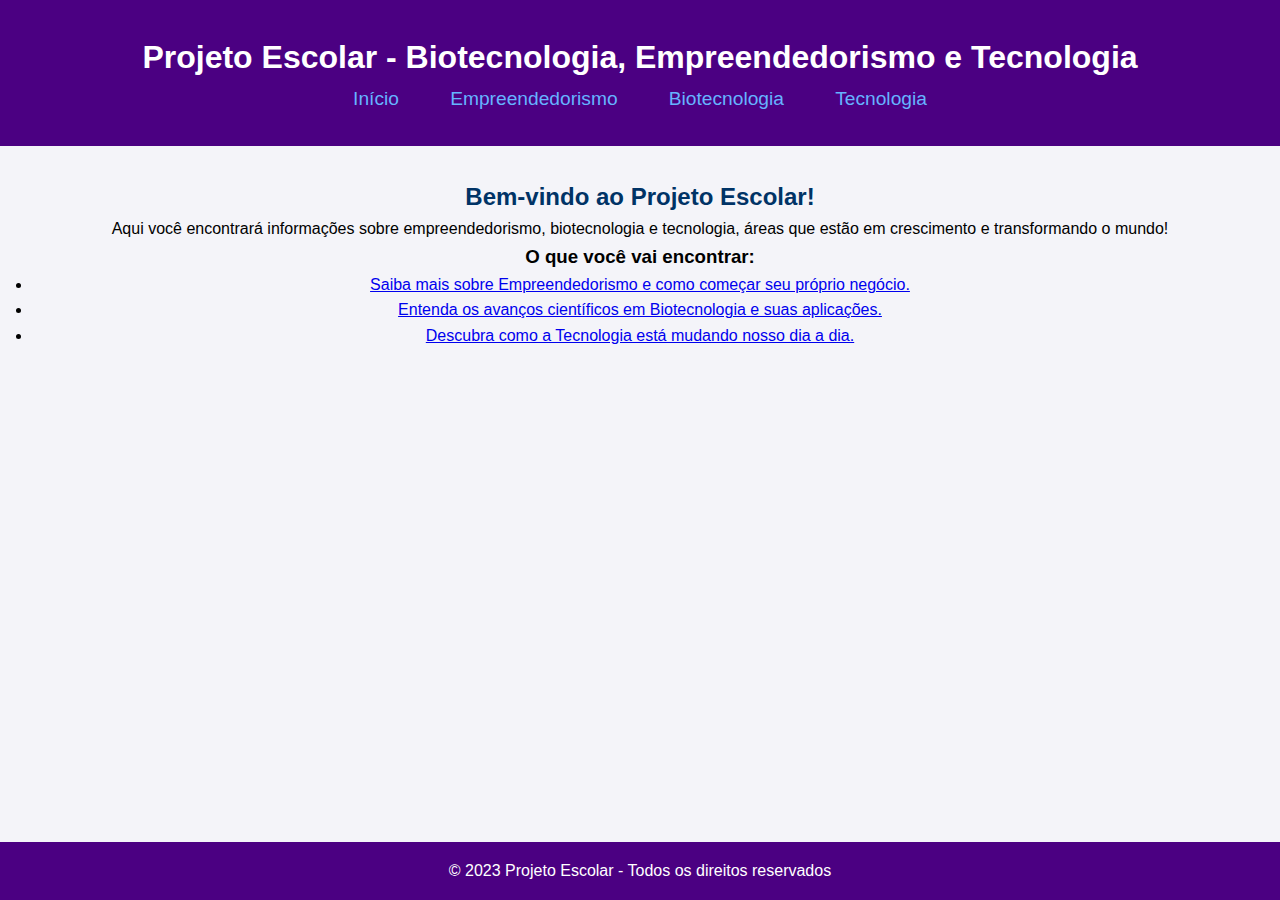
<file: index.html>
<!DOCTYPE html>
<html lang="pt-br">
<head>
    <meta charset="UTF-8">
    <meta name="viewport" content="width=device-width, initial-scale=1.0">
    <title>Início - Projeto Escolar</title>
    <link rel="stylesheet" href="style.css">
    <style>
        body {
            font-family: Arial, sans-serif;
            margin: 0;
            padding: 0;
            box-sizing: border-box;
            background-color: #f4f4f9;
        }

        header {
            background-color: #4b0082;
            color: white;
            text-align: center;
            padding: 2em;
        }

        nav ul {
            list-style: none;
            display: flex;
            justify-content: center;
            gap: 2em;
        }

        nav a {
            text-decoration: none;
            color: #d1b3ff;
            font-size: 1.2em;
        }

        main {
            padding: 2em;
            text-align: center;
        }

        h1 {
            color: #fff;
        }

        h2 {
            color: #4b0082;
        }

        img {
            width: 100%;
            max-width: 500px;
            height: auto;
            border: 2px solid #d1b3ff;
            border-radius: 8px;
        }

        footer {
            background-color: #4b0082;
            color: white;
            text-align: center;
            padding: 1em;
            position: fixed;
            bottom: 0;
            width: 100%;
        }
    </style>
</head>
<body>

    <header>
        <h1>Projeto Escolar - Biotecnologia, Empreendedorismo e Tecnologia</h1>
        <nav>
            <ul>
                <li><a href="index.html">Início</a></li>
                <li><a href="empreendedorismo.html">Empreendedorismo</a></li>
                <li><a href="biotecnologia.html">Biotecnologia</a></li>
                <li><a href="tecnologia.html">Tecnologia</a></li>
            </ul>
        </nav>
    </header>

    <main>
        <h2>Bem-vindo ao Projeto Escolar!</h2>
        <p>Aqui você encontrará informações sobre empreendedorismo, biotecnologia e tecnologia, áreas que estão em crescimento e transformando o mundo!</p>

        
        <section>
            <h3>O que você vai encontrar:</h3>
            <ul>
                <li><a href="empreendedorismo.html">Saiba mais sobre Empreendedorismo e como começar seu próprio negócio.</a></li>
                <li><a href="biotecnologia.html">Entenda os avanços científicos em Biotecnologia e suas aplicações.</a></li>
                <li><a href="tecnologia.html">Descubra como a Tecnologia está mudando nosso dia a dia.</a></li>
            </ul>
        </section>
    </main>

    <footer>
        <p>&copy; 2023 Projeto Escolar - Todos os direitos reservados</p>
    </footer>

</body>
</html>
</file>
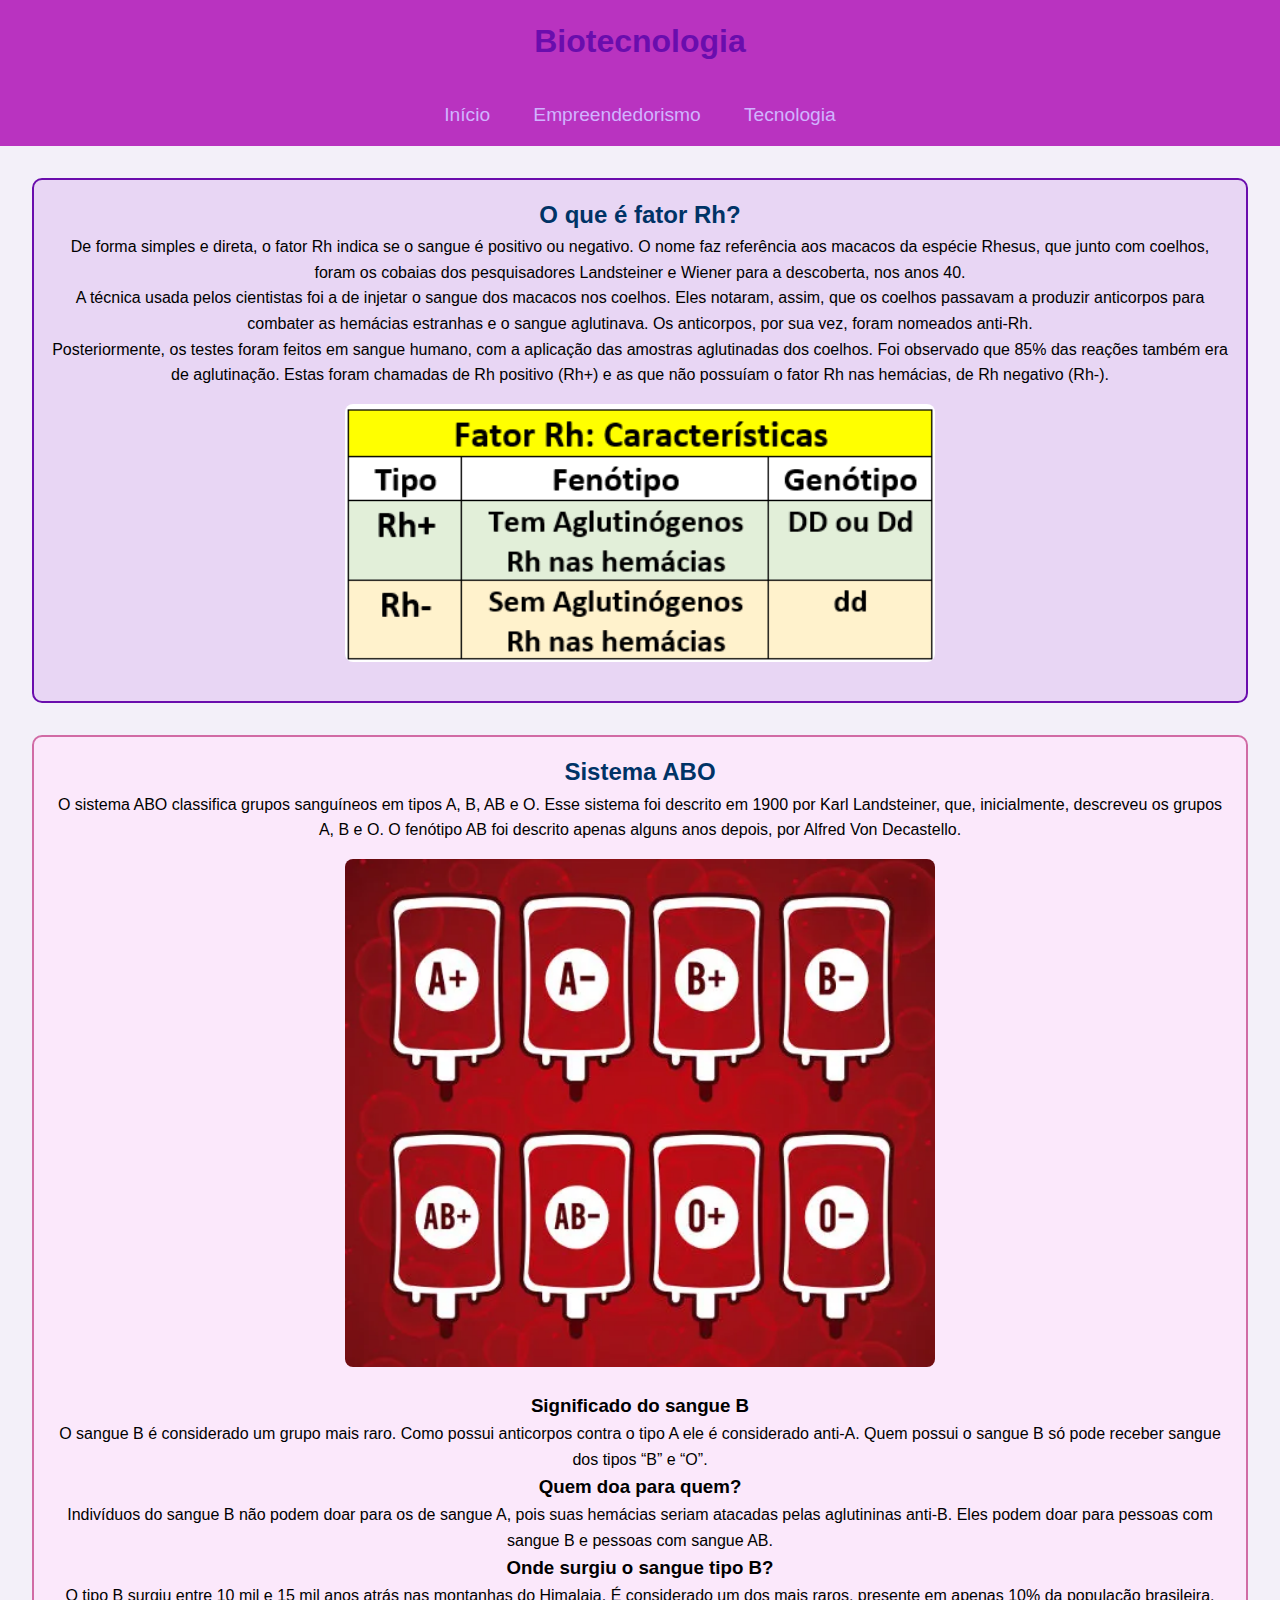
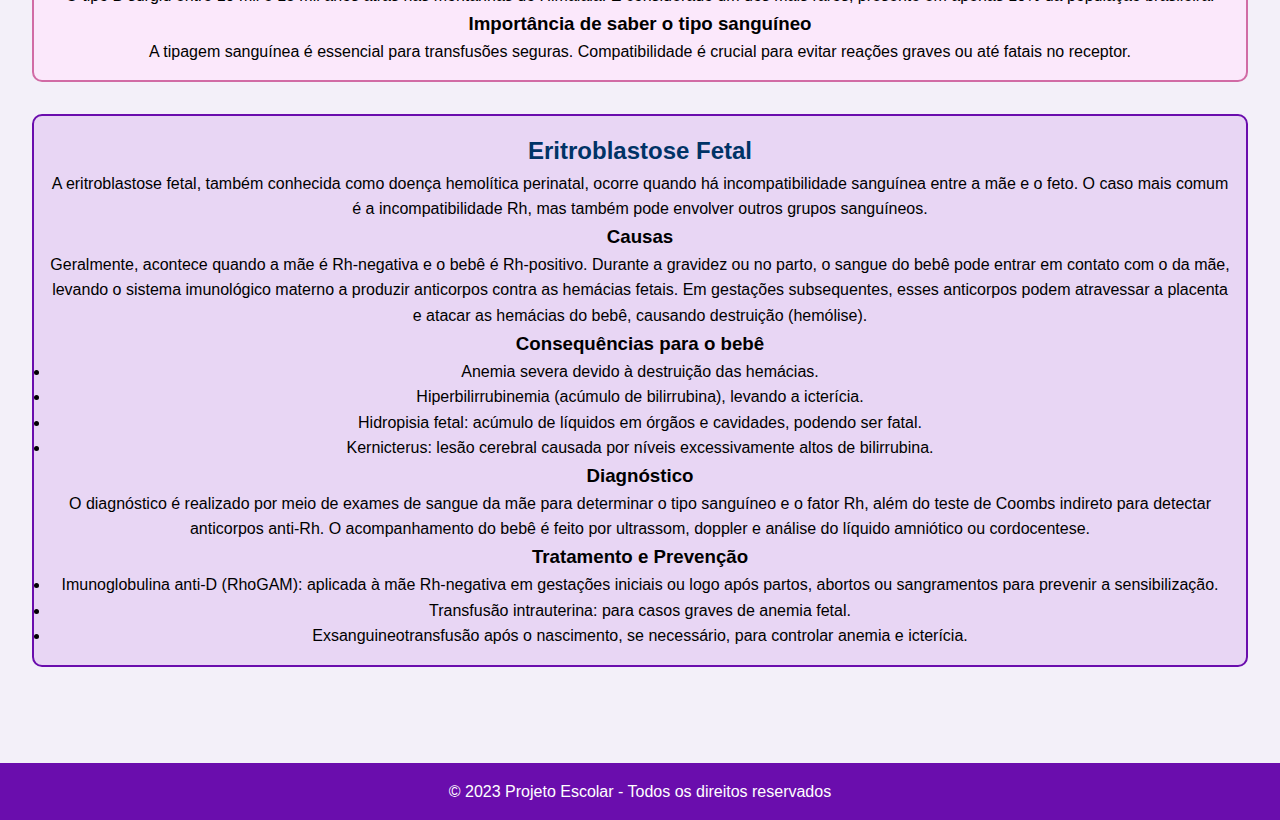
<file: biotecnologia.html>
<!DOCTYPE html>
<html lang="pt-br">
<head>
    <meta charset="UTF-8">
    <meta name="viewport" content="width=device-width, initial-scale=1.0">
    <title>Biotecnologia</title>
    <link rel="stylesheet" href="style.css">
</head>
<body>
    <header style="background-color: #ad0db5d5; padding: 1em; color: #ffffff; text-align: center;">
        <h1>Biotecnologia</h1>
        <nav>
            <ul style="list-style: none; display: flex; justify-content: center; gap: 1.5em;">
                <li><a href="index.html" style="color: #d1b3ff; text-decoration: none;">Início</a></li>
                <li><a href="empreendedorismo.html" style="color: #d1b3ff; text-decoration: none;">Empreendedorismo</a></li>
                <li><a href="tecnologia.html" style="color: #d1b3ff; text-decoration: none;">Tecnologia</a></li>
            </ul>
        </nav>
    </header>
    <style>
        body {
            font-family: Arial, sans-serif;
            margin: 0;
            padding: 0;
            background-color: #f3f0f9; /* Roxo bem claro */
        }

        header {
            background-color: #6a0dad; /* Roxo */
            color: white;
            text-align: center;
            padding: 1.5em;
        }

        nav ul {
            list-style: none;
            display: flex;
            justify-content: center;
            gap: 2em;
            padding: 0;
        }

        nav a {
            text-decoration: none;
            color: #dab3ff; /* Roxo claro */
            font-size: 1.2em;
        }

        main {
            padding: 2em;
            line-height: 1.6;
        }

        h1 {
            color: #6a0dad;
            text-align: center;
            margin-bottom: 1em;
        }

        .tema {
            margin-bottom: 2em;
            padding: 1em;
            border-radius: 10px;
        }

        .tema-1 {
            background-color: #e8d6f4; /* Lilás */
            border: 2px solid #6a0dad;
        }

        .tema-2 {
            background-color: #fbe8fb; /* Rosa claro */
            border: 2px solid #d16ba5;
        }

        h2 {
            color: #6a0dad;
        }

        img {
            width: 100%;
            max-width: 500px;
            height: auto;
            border-radius: 10px;
            margin: 1em 0;
        }

        footer {
            background-color: #6a0dad;
            color: white;
            text-align: center;
            padding: 1em;
            margin-top: 2em;
        }
    </style>

    <main>
        <section class="tema tema-1">
            <h2>O que é fator Rh?</h2>
            <p>De forma simples e direta, o fator Rh indica se o sangue é positivo ou negativo. O nome faz referência aos macacos da espécie Rhesus, que junto com coelhos, foram os cobaias dos pesquisadores Landsteiner e Wiener para a descoberta, nos anos 40.</p>
            <p>A técnica usada pelos cientistas foi a de injetar o sangue dos macacos nos coelhos. Eles notaram, assim, que os coelhos passavam a produzir anticorpos para combater as hemácias estranhas e o sangue aglutinava. Os anticorpos, por sua vez, foram nomeados anti-Rh.</p>
            <p>Posteriormente, os testes foram feitos em sangue humano, com a aplicação das amostras aglutinadas dos coelhos. Foi observado que 85% das reações também era de aglutinação. Estas foram chamadas de Rh positivo (Rh+) e as que não possuíam o fator Rh nas hemácias, de Rh negativo (Rh-).</p>
            <img src="img/Fator-Rh-tabela.webp" alt="Imagem representando o fator Rh">
        </section>

        <section class="tema tema-2">
            <h2>Sistema ABO</h2>
            <p>O sistema ABO classifica grupos sanguíneos em tipos A, B, AB e O. Esse sistema foi descrito em 1900 por Karl Landsteiner, que, inicialmente, descreveu os grupos A, B e O. O fenótipo AB foi descrito apenas alguns anos depois, por Alfred Von Decastello.</p>
            <img src="img/alem-sistema-abo-importante-conhecer-sistema-rh-antes-realizar-uma-transfusao-sanguinea-559ae450ca6ac.webp" alt="Imagem representando o sistema ABO">
            <h3>Significado do sangue B</h3>
            <p>O sangue B é considerado um grupo mais raro. Como possui anticorpos contra o tipo A ele é considerado anti-A. Quem possui o sangue B só pode receber sangue dos tipos “B” e “O”.</p>
            <h3>Quem doa para quem?</h3>
            <p>Indivíduos do sangue B não podem doar para os de sangue A, pois suas hemácias seriam atacadas pelas aglutininas anti-B. Eles podem doar para pessoas com sangue B e pessoas com sangue AB.</p>
            <h3>Onde surgiu o sangue tipo B?</h3>
            <p>O tipo B surgiu entre 10 mil e 15 mil anos atrás nas montanhas do Himalaia. É considerado um dos mais raros, presente em apenas 10% da população brasileira.</p>
            <h3>Importância de saber o tipo sanguíneo</h3>
            <p>A tipagem sanguínea é essencial para transfusões seguras. Compatibilidade é crucial para evitar reações graves ou até fatais no receptor.</p>
        </section>

        <!-- Novo Tema: Eritroblastose Fetal -->
        <section class="tema tema-1">
            <h2>Eritroblastose Fetal</h2>
            <p>A eritroblastose fetal, também conhecida como doença hemolítica perinatal, ocorre quando há incompatibilidade sanguínea entre a mãe e o feto. O caso mais comum é a incompatibilidade Rh, mas também pode envolver outros grupos sanguíneos.</p>
            <h3>Causas</h3>
            <p>Geralmente, acontece quando a mãe é Rh-negativa e o bebê é Rh-positivo. Durante a gravidez ou no parto, o sangue do bebê pode entrar em contato com o da mãe, levando o sistema imunológico materno a produzir anticorpos contra as hemácias fetais. Em gestações subsequentes, esses anticorpos podem atravessar a placenta e atacar as hemácias do bebê, causando destruição (hemólise).</p>
            <h3>Consequências para o bebê</h3>
            <ul>
                <li>Anemia severa devido à destruição das hemácias.</li>
                <li>Hiperbilirrubinemia (acúmulo de bilirrubina), levando a icterícia.</li>
                <li>Hidropisia fetal: acúmulo de líquidos em órgãos e cavidades, podendo ser fatal.</li>
                <li>Kernicterus: lesão cerebral causada por níveis excessivamente altos de bilirrubina.</li>
            </ul>
            <h3>Diagnóstico</h3>
            <p>O diagnóstico é realizado por meio de exames de sangue da mãe para determinar o tipo sanguíneo e o fator Rh, além do teste de Coombs indireto para detectar anticorpos anti-Rh. O acompanhamento do bebê é feito por ultrassom, doppler e análise do líquido amniótico ou cordocentese.</p>
            <h3>Tratamento e Prevenção</h3>
            <ul>
                <li>Imunoglobulina anti-D (RhoGAM): aplicada à mãe Rh-negativa em gestações iniciais ou logo após partos, abortos ou sangramentos para prevenir a sensibilização.</li>
                <li>Transfusão intrauterina: para casos graves de anemia fetal.</li>
                <li>Exsanguineotransfusão após o nascimento, se necessário, para controlar anemia e icterícia.</li>
            </ul>
        </section>
    </main>

    <footer>
        <p>&copy; 2023 Projeto Escolar - Todos os direitos reservados</p>
    </footer>
</body>
</html>
</file>
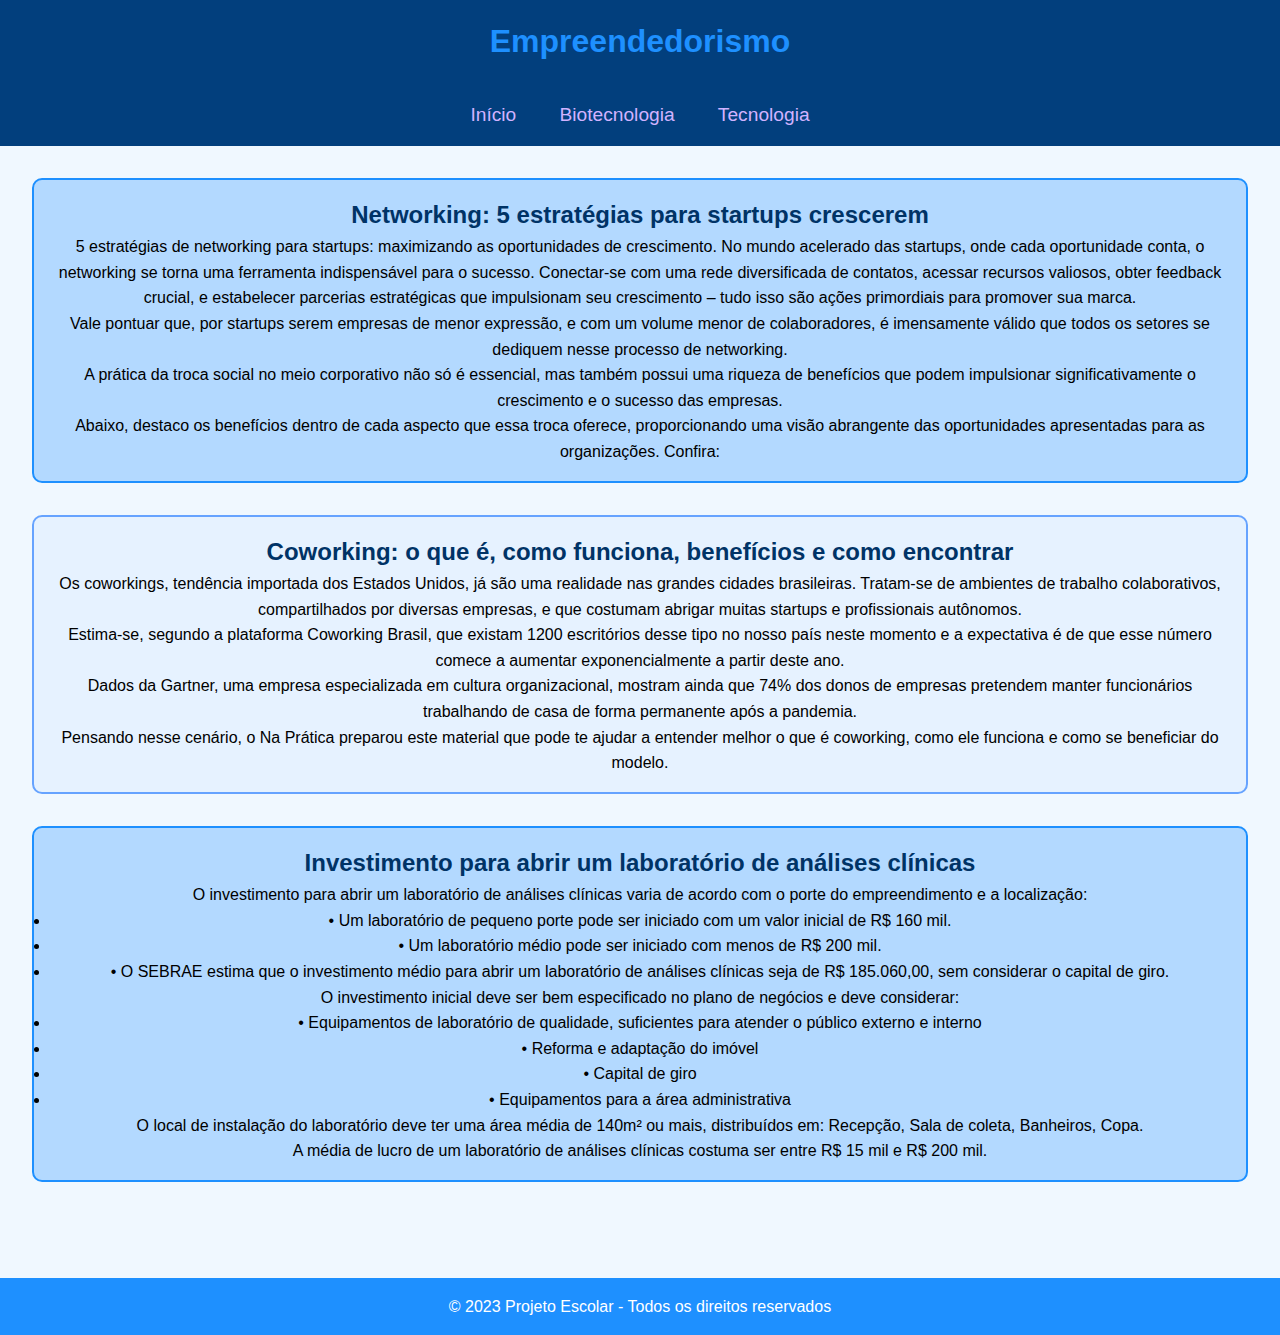
<file: empreendedorismo.html>
<!DOCTYPE html>
<html lang="pt-br">
<head>
    <meta charset="UTF-8">
    <meta name="viewport" content="width=device-width, initial-scale=1.0">
    <title>Empreendedorismo</title>
    <link rel="stylesheet" href="style.css">
</head>
<body>
    <header style="background-color: #023f7d; padding: 1em; color: #ffffff; text-align: center;">
        <h1>Empreendedorismo</h1>
        <nav>
            <ul style="list-style: none; display: flex; justify-content: center; gap: 1.5em;">
                <li><a href="index.html" style="color: #d1b3ff; text-decoration: none;">Início</a></li>
                <li><a href="biotecnologia.html" style="color: #d1b3ff; text-decoration: none;">Biotecnologia</a></li>
                <li><a href="tecnologia.html" style="color: #d1b3ff; text-decoration: none;">Tecnologia</a></li>
            </ul>
        </nav>
    </header>
    <style>
        body {
            font-family: Arial, sans-serif;
            margin: 0;
            padding: 0;
            background-color: #f0f8ff; /* Azul claro */
        }

        header {
            background-color: #1E90FF; /* Azul */
            color: white;
            text-align: center;
            padding: 1.5em;
        }

        nav ul {
            list-style: none;
            display: flex;
            justify-content: center;
            gap: 2em;
            padding: 0;
        }

        nav a {
            text-decoration: none;
            color: #ffffff; /* Branco */
            font-size: 1.2em;
        }

        main {
            padding: 2em;
            line-height: 1.6;
        }

        h1 {
            color: #1E90FF;
            text-align: center;
            margin-bottom: 1em;
        }

        .tema {
            margin-bottom: 2em;
            padding: 1em;
            border-radius: 10px;
        }

        .tema-1 {
            background-color: #b3d9ff; /* Azul claro */
            border: 2px solid #1E90FF;
        }

        .tema-2 {
            background-color: #e6f2ff; /* Azul bem claro */
            border: 2px solid #66a3ff;
        }

        h2 {
            color: #1E90FF;
        }

        img {
            width: 100%;
            max-width: 500px;
            height: auto;
            border-radius: 10px;
            margin: 1em 0;
        }

        footer {
            background-color: #1E90FF;
            color: white;
            text-align: center;
            padding: 1em;
            margin-top: 2em;
        }
    </style>
    <main>
        <!-- Seção de Networking -->
        <section class="tema tema-1">
            <h2>Networking: 5 estratégias para startups crescerem</h2>
            <p>5 estratégias de networking para startups: maximizando as oportunidades de crescimento. No mundo acelerado das startups, onde cada oportunidade conta, o networking se torna uma ferramenta indispensável para o sucesso. Conectar-se com uma rede diversificada de contatos, acessar recursos valiosos, obter feedback crucial, e estabelecer parcerias estratégicas que impulsionam seu crescimento – tudo isso são ações primordiais para promover sua marca.</p>
            <p>Vale pontuar que, por startups serem empresas de menor expressão, e com um volume menor de colaboradores, é imensamente válido que todos os setores se dediquem nesse processo de networking.</p>
            <p>A prática da troca social no meio corporativo não só é essencial, mas também possui uma riqueza de benefícios que podem impulsionar significativamente o crescimento e o sucesso das empresas.</p>
            <p>Abaixo, destaco os benefícios dentro de cada aspecto que essa troca oferece, proporcionando uma visão abrangente das oportunidades apresentadas para as organizações. Confira:</p>
        </section>

        <!-- Seção de Coworking -->
        <section class="tema tema-2">
            <h2>Coworking: o que é, como funciona, benefícios e como encontrar</h2>
            <p>Os coworkings, tendência importada dos Estados Unidos, já são uma realidade nas grandes cidades brasileiras. Tratam-se de ambientes de trabalho colaborativos, compartilhados por diversas empresas, e que costumam abrigar muitas startups e profissionais autônomos.</p>
            <p>Estima-se, segundo a plataforma Coworking Brasil, que existam 1200 escritórios desse tipo no nosso país neste momento e a expectativa é de que esse número comece a aumentar exponencialmente a partir deste ano.</p>
            <p>Dados da Gartner, uma empresa especializada em cultura organizacional, mostram ainda que 74% dos donos de empresas pretendem manter funcionários trabalhando de casa de forma permanente após a pandemia.</p>
            <p>Pensando nesse cenário, o Na Prática preparou este material que pode te ajudar a entender melhor o que é coworking, como ele funciona e como se beneficiar do modelo.</p>
        </section>

        <!-- Seção de Investimento para abrir laboratório -->
        <section class="tema tema-1">
            <h2>Investimento para abrir um laboratório de análises clínicas</h2>
            <p>O investimento para abrir um laboratório de análises clínicas varia de acordo com o porte do empreendimento e a localização:</p>
            <ul>
                <li>• Um laboratório de pequeno porte pode ser iniciado com um valor inicial de R$ 160 mil.</li>
                <li>• Um laboratório médio pode ser iniciado com menos de R$ 200 mil.</li>
                <li>• O SEBRAE estima que o investimento médio para abrir um laboratório de análises clínicas seja de R$ 185.060,00, sem considerar o capital de giro.</li>
            </ul>
            <p>O investimento inicial deve ser bem especificado no plano de negócios e deve considerar:</p>
            <ul>
                <li>• Equipamentos de laboratório de qualidade, suficientes para atender o público externo e interno</li>
                <li>• Reforma e adaptação do imóvel</li>
                <li>• Capital de giro</li>
                <li>• Equipamentos para a área administrativa</li>
            </ul>
            <p>O local de instalação do laboratório deve ter uma área média de 140m² ou mais, distribuídos em: Recepção, Sala de coleta, Banheiros, Copa.</p>
            <p>A média de lucro de um laboratório de análises clínicas costuma ser entre R$ 15 mil e R$ 200 mil.</p>
        </section>
    </main>

    <footer>
        <p>&copy; 2023 Projeto Escolar - Todos os direitos reservados</p>
    </footer>

</body>
</html>
</file>
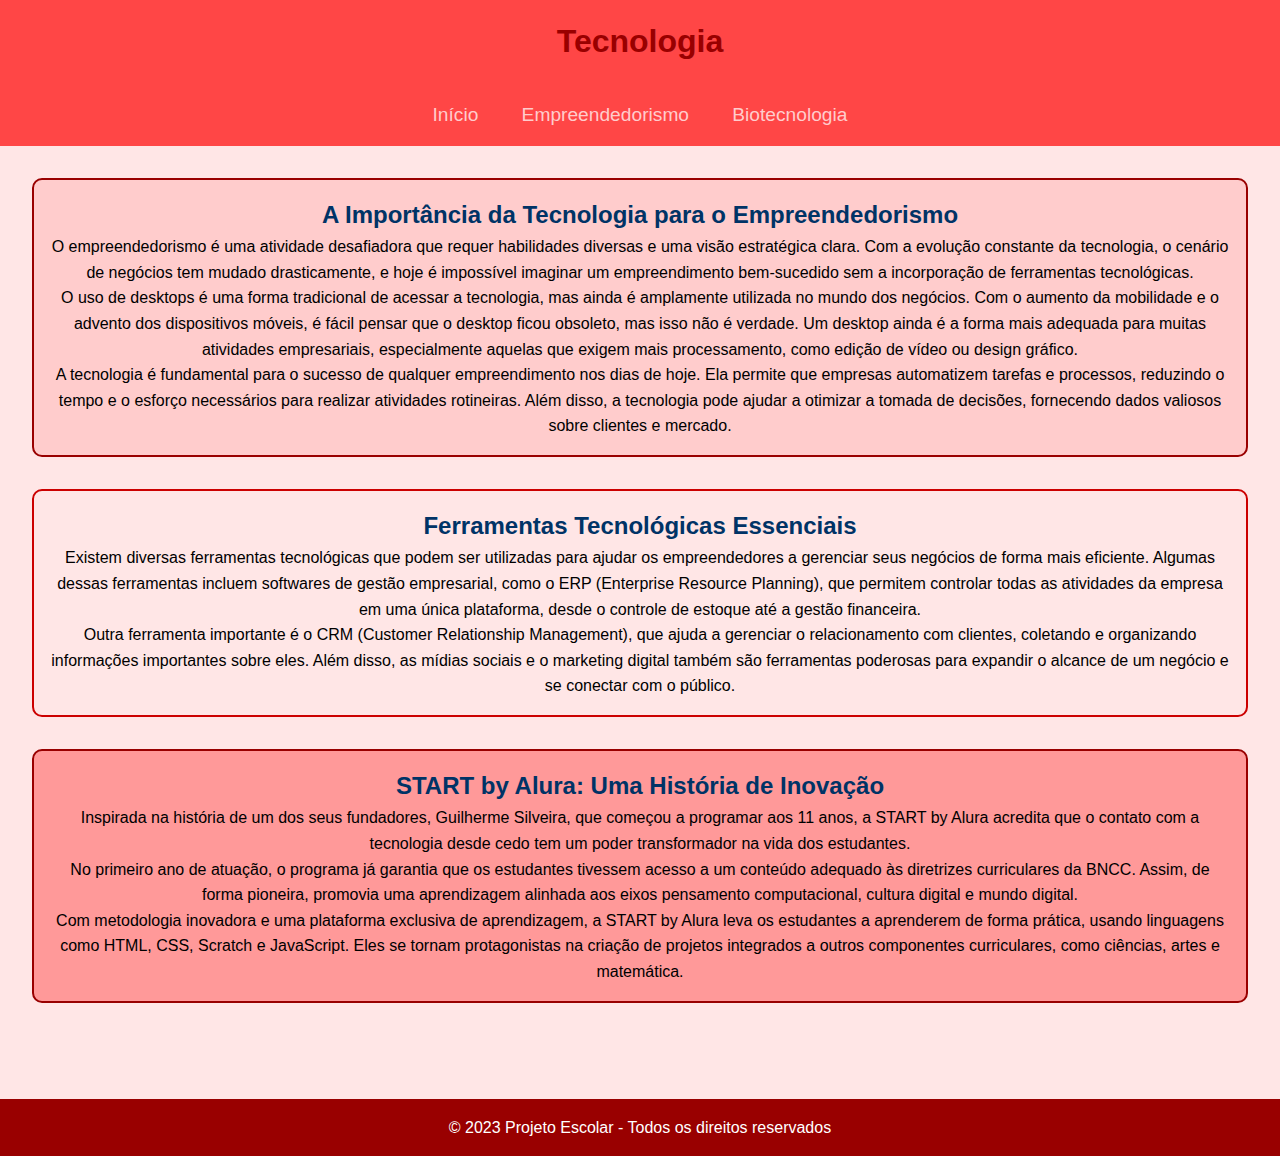
<file: tecnologia.html>
<!DOCTYPE html>
<html lang="pt-br">
<head>
    <meta charset="UTF-8">
    <meta name="viewport" content="width=device-width, initial-scale=1.0">
    <title>Tecnologia</title>
    <link rel="stylesheet" href="style.css">
</head>
<body>
    <header style="background-color: #ff0505b6; padding: 1em; color: #f9f9f9; text-align: center;">
        <h1>Tecnologia</h1>
        <nav>
            <ul style="list-style: none; display: flex; justify-content: center; gap: 1.5em;">
                <li><a href="index.html" style="color: #ffcccc; text-decoration: none;">Início</a></li>
                <li><a href="empreendedorismo.html" style="color: #ffcccc; text-decoration: none;">Empreendedorismo</a></li>
                <li><a href="biotecnologia.html" style="color: #ffcccc; text-decoration: none;">Biotecnologia</a></li>
            </ul>
        </nav>
    </header>

    <style>
        body {
            font-family: Arial, sans-serif;
            margin: 0;
            padding: 0;
            background-color: #ffe6e6; /* Vermelho claro */
        }

        header {
            background-color: #990000; /* Vermelho escuro */
            color: white;
            text-align: center;
            padding: 1.5em;
        }

        nav ul {
            list-style: none;
            display: flex;
            justify-content: center;
            gap: 2em;
            padding: 0;
        }

        nav a {
            text-decoration: none;
            color: #ffcccc; /* Vermelho claro */
            font-size: 1.2em;
        }

        main {
            padding: 2em;
            line-height: 1.6;
        }

        .tema {
            margin-bottom: 2em;
            padding: 1em;
            border-radius: 10px;
        }

        .tema-1 {
            background-color: #ffcccc; /* Vermelho suave */
            border: 2px solid #990000;
        }

        .tema-2 {
            background-color: #ffe6e6; /* Vermelho claríssimo */
            border: 2px solid #cc0000;
        }

        .tema-3 {
            background-color: #ff9999; /* Vermelho pastel */
            border: 2px solid #990000;
        }

        .tema-4 {
            background-color: #ffb3b3; /* Vermelho suave */
            border: 2px solid #b30000;
        }

        h1 {
            color: #990000;
            text-align: center;
            margin-bottom: 1em;
        }

        h2 {
            color: #990000;
        }

        img {
            width: 100%;
            max-width: 500px;
            height: auto;
            border-radius: 10px;
            margin: 1em 0;
        }

        footer {
            background-color: #990000;
            color: white;
            text-align: center;
            padding: 1em;
            margin-top: 2em;
        }
    </style>

    <main>
        <section class="tema tema-1">
            <h2>A Importância da Tecnologia para o Empreendedorismo</h2>
            <p>O empreendedorismo é uma atividade desafiadora que requer habilidades diversas e uma visão estratégica clara. Com a evolução constante da tecnologia, o cenário de negócios tem mudado drasticamente, e hoje é impossível imaginar um empreendimento bem-sucedido sem a incorporação de ferramentas tecnológicas.</p>
            <p>O uso de desktops é uma forma tradicional de acessar a tecnologia, mas ainda é amplamente utilizada no mundo dos negócios. Com o aumento da mobilidade e o advento dos dispositivos móveis, é fácil pensar que o desktop ficou obsoleto, mas isso não é verdade. Um desktop ainda é a forma mais adequada para muitas atividades empresariais, especialmente aquelas que exigem mais processamento, como edição de vídeo ou design gráfico.</p>
            <p>A tecnologia é fundamental para o sucesso de qualquer empreendimento nos dias de hoje. Ela permite que empresas automatizem tarefas e processos, reduzindo o tempo e o esforço necessários para realizar atividades rotineiras. Além disso, a tecnologia pode ajudar a otimizar a tomada de decisões, fornecendo dados valiosos sobre clientes e mercado.</p>
        </section>

        <section class="tema tema-2">
            <h2>Ferramentas Tecnológicas Essenciais</h2>
            <p>Existem diversas ferramentas tecnológicas que podem ser utilizadas para ajudar os empreendedores a gerenciar seus negócios de forma mais eficiente. Algumas dessas ferramentas incluem softwares de gestão empresarial, como o ERP (Enterprise Resource Planning), que permitem controlar todas as atividades da empresa em uma única plataforma, desde o controle de estoque até a gestão financeira.</p>
            <p>Outra ferramenta importante é o CRM (Customer Relationship Management), que ajuda a gerenciar o relacionamento com clientes, coletando e organizando informações importantes sobre eles. Além disso, as mídias sociais e o marketing digital também são ferramentas poderosas para expandir o alcance de um negócio e se conectar com o público.</p>
        </section>

        <section class="tema tema-3">
            <h2>START by Alura: Uma História de Inovação</h2>
            <p>Inspirada na história de um dos seus fundadores, Guilherme Silveira, que começou a programar aos 11 anos, a START by Alura acredita que o contato com a tecnologia desde cedo tem um poder transformador na vida dos estudantes.</p>
            <p>No primeiro ano de atuação, o programa já garantia que os estudantes tivessem acesso a um conteúdo adequado às diretrizes curriculares da BNCC. Assim, de forma pioneira, promovia uma aprendizagem alinhada aos eixos pensamento computacional, cultura digital e mundo digital.</p>
            <p>Com metodologia inovadora e uma plataforma exclusiva de aprendizagem, a START by Alura leva os estudantes a aprenderem de forma prática, usando linguagens como HTML, CSS, Scratch e JavaScript. Eles se tornam protagonistas na criação de projetos integrados a outros componentes curriculares, como ciências, artes e matemática.</p>
        </section>
    </main>

    <footer>
        <p>&copy; 2023 Projeto Escolar - Todos os direitos reservados</p>
    </footer>
</body>
</html>
</file>
<file: style.css>
* {
    margin: 0;
    padding: 0;
    box-sizing: border-box;
}

body {
    font-family: Arial, sans-serif;
    line-height: 1.6;
    background-color: #f2f2f2; /* Cor de fundo principal */
}

header {
    background-color: #003366; /* Azul escuro */
    color: #fff;
    padding: 1em;
    text-align: center;
}

header nav ul {
    list-style: none;
    display: flex;
    justify-content: center;
    gap: 1em;
}

header nav ul li a {
    color: #66b3ff; /* Azul claro */
    text-decoration: none;
    padding: 0.5em;
    transition: color 0.3s;
}

header nav ul li a:hover {
    color: #fff; /* Branco ao passar o mouse */
}

main {
    padding: 2em;
    text-align: center;
}

main h2 {
    color: #003366; /* Azul escuro para os títulos */
}

main img {
    width: 100%;
    max-width: 600px;
    height: auto;
    margin-top: 1em;
    border-radius: 8px; /* Bordas arredondadas na imagem */
}

footer {
    background-color: #003366; /* Azul escuro */
    color: #fff;
    text-align: center;
    padding: 1em;
    margin-top: 1em;
}

/* Responsividade */
@media (min-width: 600px) {
    header nav ul {
        gap: 2em;
    }
}

@media (min-width: 768px) {
    main img {
        width: 50%;
    }
}
</file>
